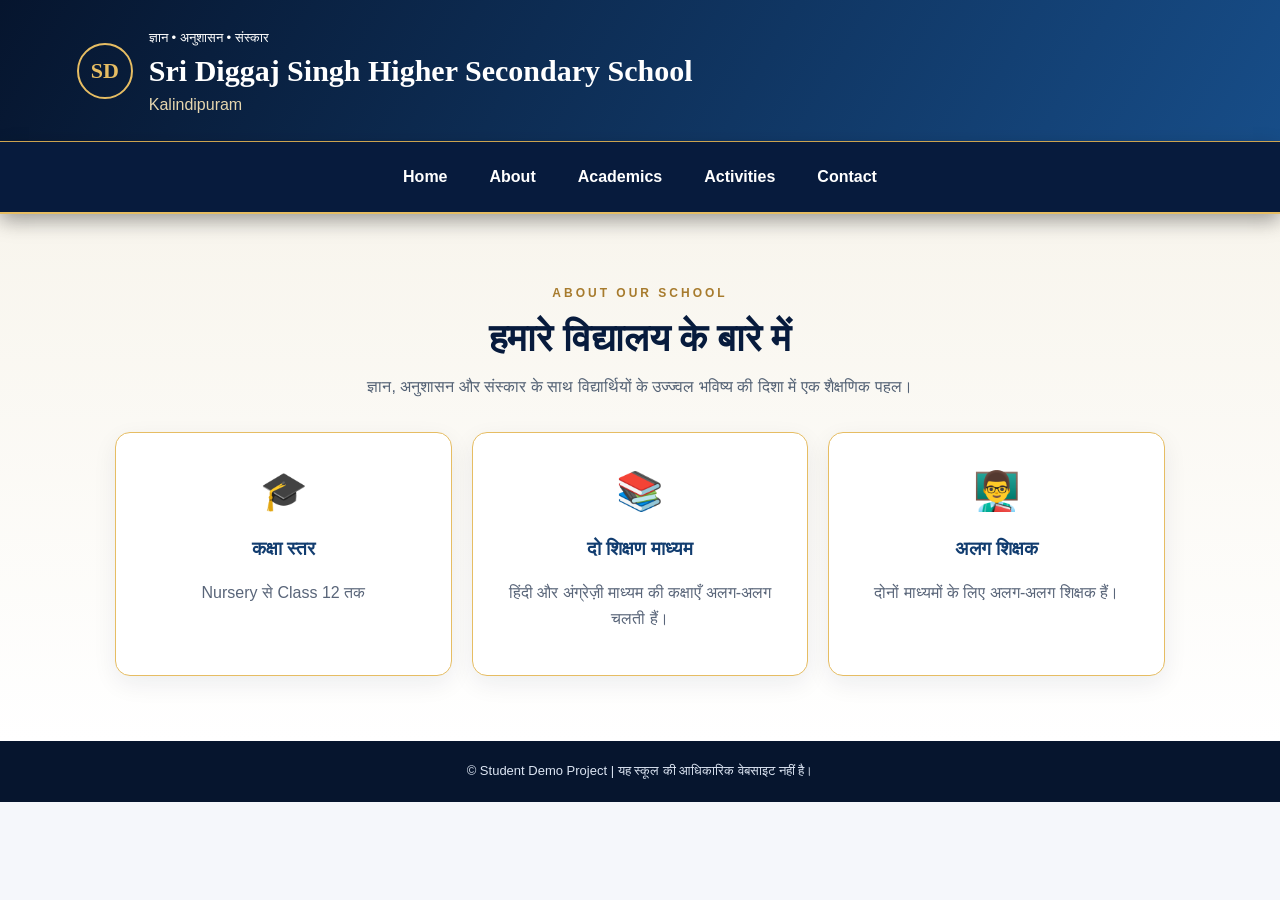
<file: about.html>
<!DOCTYPE html>
<html lang="hi">
<head>
  <meta charset="UTF-8">
  <meta name="viewport" content="width=device-width, initial-scale=1.0">
  <title>About Us | Sri Diggaj Singh Higher Secondary School</title>
  <link rel="stylesheet" href="styles.css">
</head>
<body>

  <div class="site-header">
    <header>
      <div class="logo">SD</div>
      <div class="school-brand">
        <small>ज्ञान • अनुशासन • संस्कार</small>
        <h1>Sri Diggaj Singh Higher Secondary School</h1>
        <p>Kalindipuram</p>
      </div>
    </header>
    <nav>
      <a href="index.html">Home</a>
      <a href="about.html">About</a>
      <a href="index.html#academics">Academics</a>
      <a href="index.html#activities">Activities</a>
      <a href="index.html#contact">Contact</a>
    </nav>
  </div>

  <main>
    <section class="about-premium">
      <span class="section-tag">ABOUT OUR SCHOOL</span>
      <h2>हमारे विद्यालय के बारे में</h2>
      <p class="about-intro">
        ज्ञान, अनुशासन और संस्कार के साथ विद्यार्थियों के उज्ज्वल भविष्य की दिशा में एक शैक्षणिक पहल।
      </p>

      <div class="grid about-grid">
        <article class="about-card">
          <span>🎓</span>
          <h3>कक्षा स्तर</h3>
          <p>Nursery से Class 12 तक</p>
        </article>

        <article class="about-card">
          <span>📚</span>
          <h3>दो शिक्षण माध्यम</h3>
          <p>हिंदी और अंग्रेज़ी माध्यम की कक्षाएँ अलग-अलग चलती हैं।</p>
        </article>

        <article class="about-card">
          <span>👨‍🏫</span>
          <h3>अलग शिक्षक</h3>
          <p>दोनों माध्यमों के लिए अलग-अलग शिक्षक हैं।</p>
        </article>
      </div>
    </section>
  </main>

  <footer>
    © Student Demo Project | यह स्कूल की आधिकारिक वेबसाइट नहीं है।
  </footer>

</body>
</html>
</file>
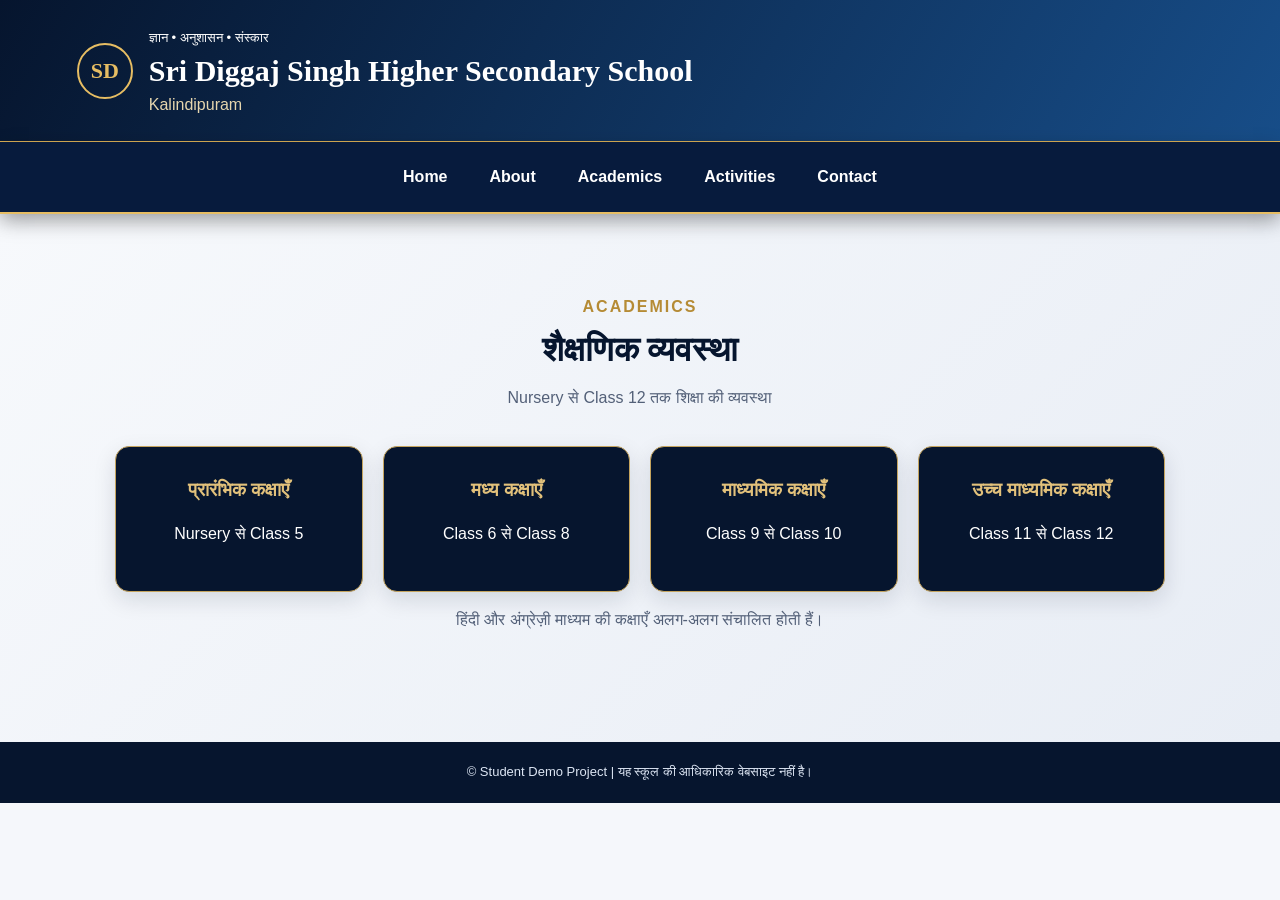
<file: academics.html>
<!DOCTYPE html>
<html lang="hi">
<head>
  <meta charset="UTF-8">
  <meta name="viewport" content="width=device-width, initial-scale=1.0">
  <title>Academics | Sri Diggaj Singh Higher Secondary School</title>
  <link rel="stylesheet" href="styles.css">
</head>
<body>

  <div class="site-header">
    <header>
      <div class="logo">SD</div>
      <div class="school-brand">
        <small>ज्ञान • अनुशासन • संस्कार</small>
        <h1>Sri Diggaj Singh Higher Secondary School</h1>
        <p>Kalindipuram</p>
      </div>
    </header>

    <nav>
      <a href="index.html">Home</a>
      <a href="about.html">About</a>
      <a href="academics.html">Academics</a>
      <a href="index.html#activities">Activities</a>
      <a href="index.html#contact">Contact</a>
    </nav>
  </div>

  <main>
    <section class="academics-section">
      <span class="section-tag">ACADEMICS</span>
      <h2>शैक्षणिक व्यवस्था</h2>
      <p>Nursery से Class 12 तक शिक्षा की व्यवस्था</p>

      <div class="grid">
        <article>
          <h3>प्रारंभिक कक्षाएँ</h3>
          <p>Nursery से Class 5</p>
        </article>

        <article>
          <h3>मध्य कक्षाएँ</h3>
          <p>Class 6 से Class 8</p>
        </article>

        <article>
          <h3>माध्यमिक कक्षाएँ</h3>
          <p>Class 9 से Class 10</p>
        </article>

        <article>
          <h3>उच्च माध्यमिक कक्षाएँ</h3>
          <p>Class 11 से Class 12</p>
        </article>
      </div>

      <p>हिंदी और अंग्रेज़ी माध्यम की कक्षाएँ अलग-अलग संचालित होती हैं।</p>
    </section>
  </main>

  <footer>
    © Student Demo Project | यह स्कूल की आधिकारिक वेबसाइट नहीं है।
  </footer>

</body>
</html>
</file>
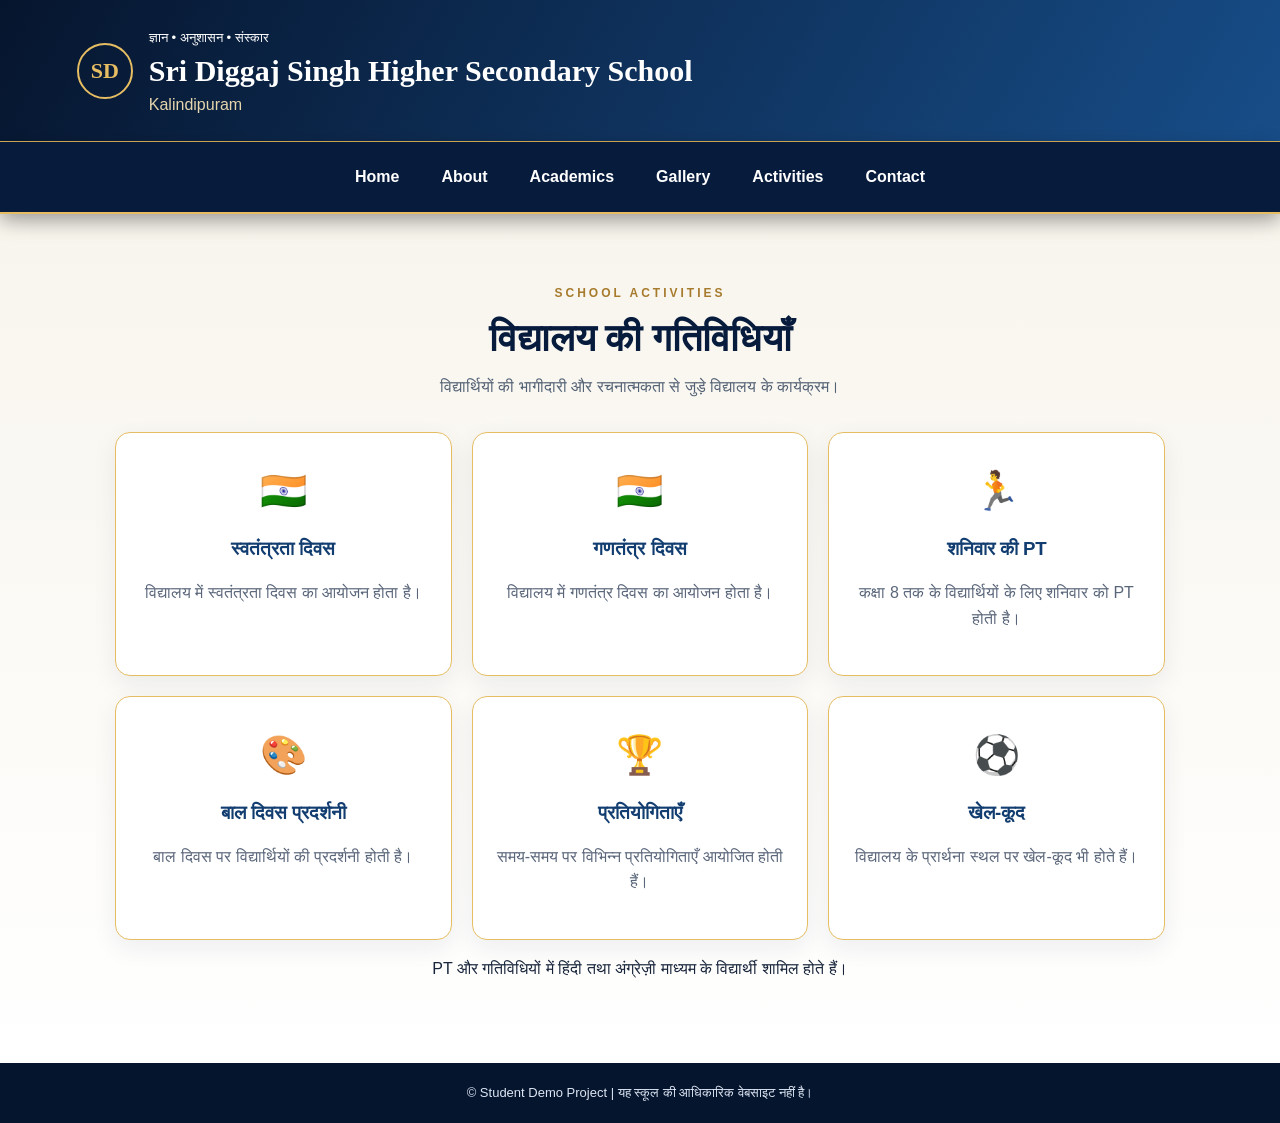
<file: activities.html>
<!DOCTYPE html>
<html lang="hi">
<head>
  <meta charset="UTF-8">
  <meta name="viewport" content="width=device-width, initial-scale=1.0">
  <title>Activities | Sri Diggaj Singh Higher Secondary School</title>
  <link rel="stylesheet" href="styles.css">
</head>
<body>

  <div class="site-header">
    <header>
      <div class="logo">SD</div>
      <div class="school-brand">
        <small>ज्ञान • अनुशासन • संस्कार</small>
        <h1>Sri Diggaj Singh Higher Secondary School</h1>
        <p>Kalindipuram</p>
      </div>
    </header>

    <nav>
      <a href="index.html">Home</a>
      <a href="about.html">About</a>
      <a href="academics.html">Academics</a>
      <a href="gallery.html">Gallery</a>
      <a href="activities.html">Activities</a>
      <a href="index.html#contact">Contact</a>
    </nav>
  </div>

  <main>
    <section class="about-premium">
      <span class="section-tag">SCHOOL ACTIVITIES</span>
      <h2>विद्यालय की गतिविधियाँ</h2>
      <p class="about-intro">
        विद्यार्थियों की भागीदारी और रचनात्मकता से जुड़े विद्यालय के कार्यक्रम।
      </p>

      <div class="grid about-grid">
        <article class="about-card">
          <span>🇮🇳</span>
          <h3>स्वतंत्रता दिवस</h3>
          <p>विद्यालय में स्वतंत्रता दिवस का आयोजन होता है।</p>
        </article>

        <article class="about-card">
          <span>🇮🇳</span>
          <h3>गणतंत्र दिवस</h3>
          <p>विद्यालय में गणतंत्र दिवस का आयोजन होता है।</p>
        </article>

        <article class="about-card">
          <span>🏃</span>
          <h3>शनिवार की PT</h3>
          <p>कक्षा 8 तक के विद्यार्थियों के लिए शनिवार को PT होती है।</p>
        </article>

        <article class="about-card">
          <span>🎨</span>
          <h3>बाल दिवस प्रदर्शनी</h3>
          <p>बाल दिवस पर विद्यार्थियों की प्रदर्शनी होती है।</p>
        </article>

        <article class="about-card">
          <span>🏆</span>
          <h3>प्रतियोगिताएँ</h3>
          <p>समय-समय पर विभिन्न प्रतियोगिताएँ आयोजित होती हैं।</p>
        </article>

        <article class="about-card">
          <span>⚽</span>
          <h3>खेल-कूद</h3>
          <p>विद्यालय के प्रार्थना स्थल पर खेल-कूद भी होते हैं।</p>
        </article>
      </div>

      <p>PT और गतिविधियों में हिंदी तथा अंग्रेज़ी माध्यम के विद्यार्थी शामिल होते हैं।</p>
    </section>
  </main>

  <footer>
    © Student Demo Project | यह स्कूल की आधिकारिक वेबसाइट नहीं है।
  </footer>

</body>
</html>
</file>
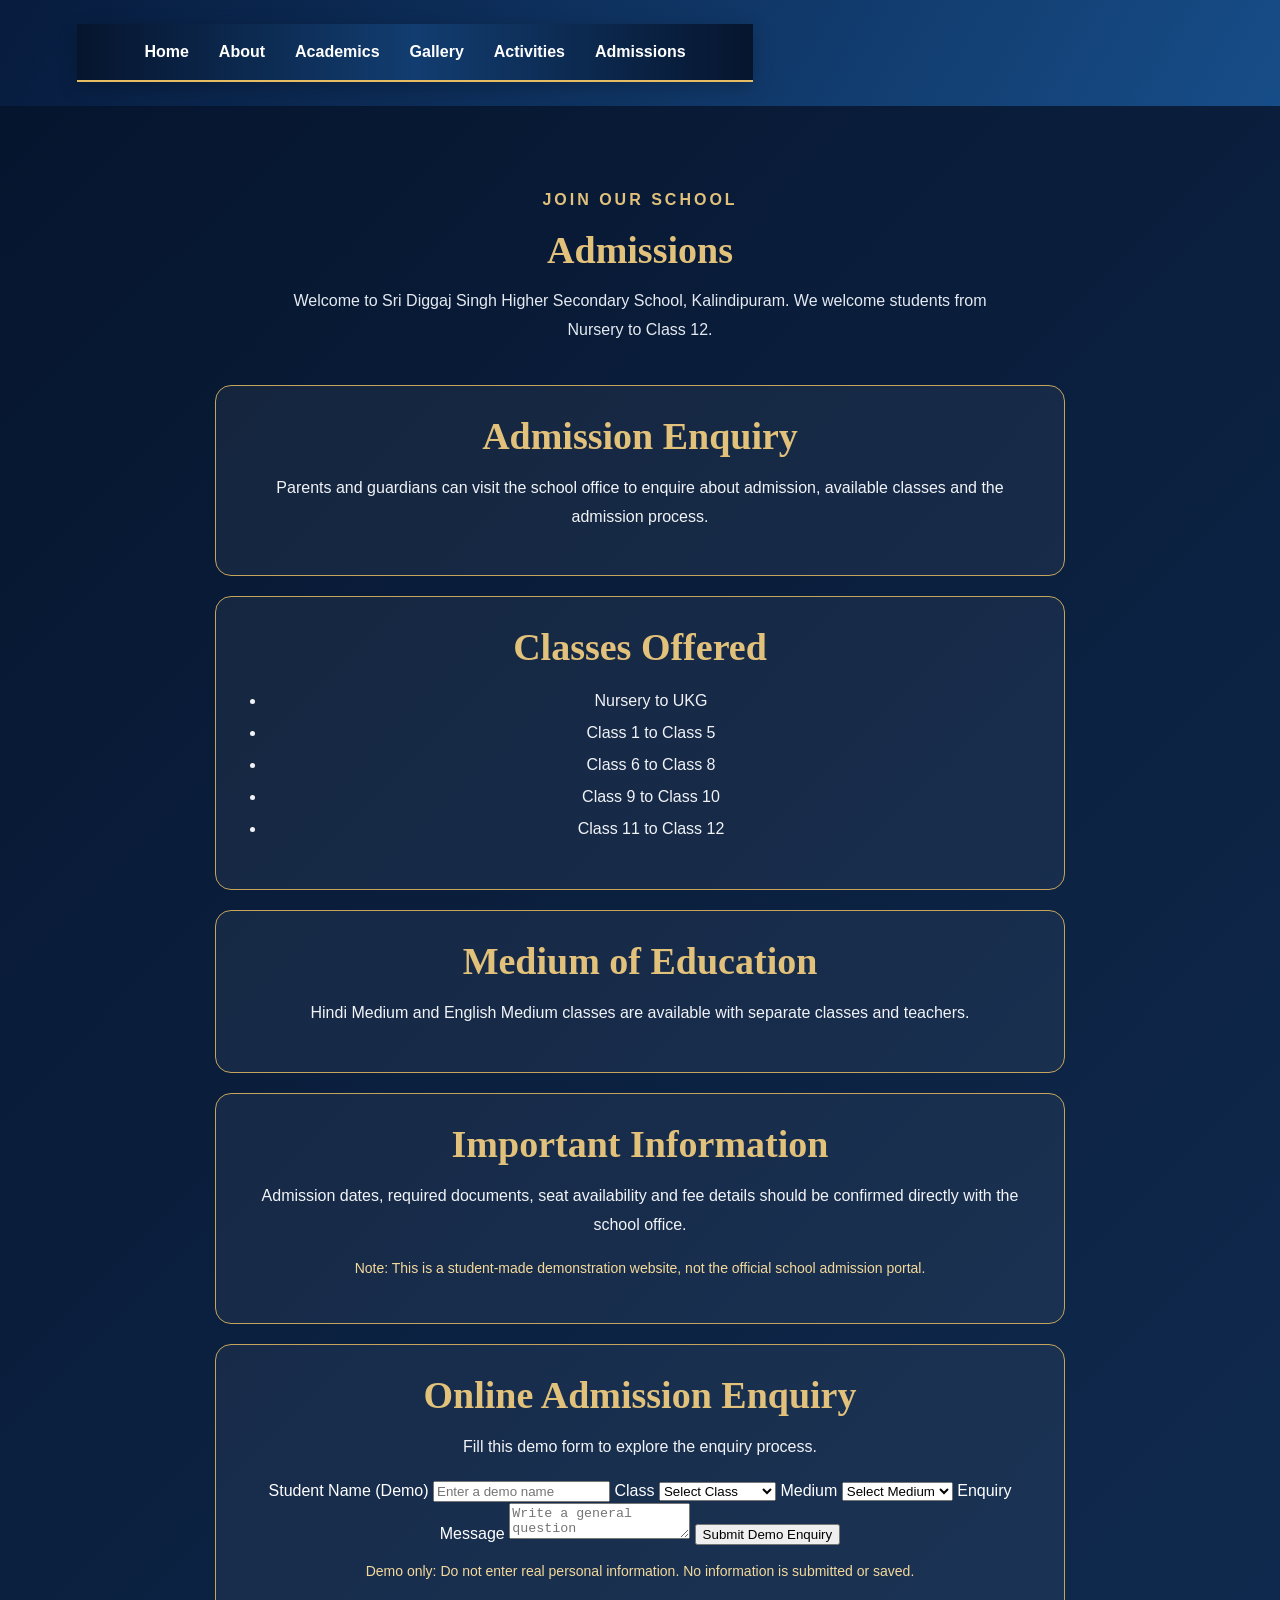
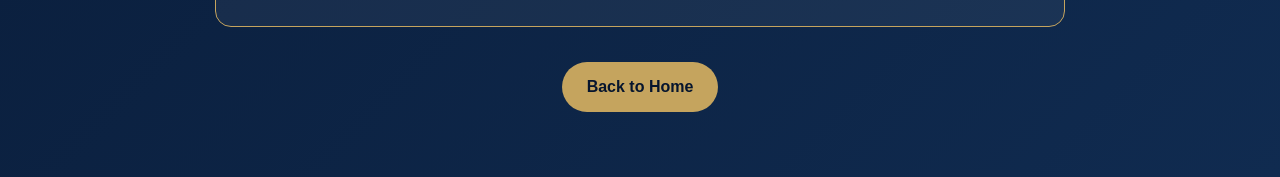
<file: admission.html>
<!DOCTYPE html>
<html lang="en">
<head>
  <meta charset="UTF-8">
  <meta name="viewport" content="width=device-width, initial-scale=1.0">
  <title>Admissions | Sri Diggaj Singh School</title>
  <link rel="stylesheet" href="styles.css">
  <style>
    .admission-page {
      min-height: 100vh;
      padding: 65px 7%;
      background: linear-gradient(135deg, #06152e, #102b50);
      color: white;
    }
    .admission-page .tag {
      color: #e2c17b;
      letter-spacing: 3px;
      font-weight: bold;
      text-align: center;
    }
    .admission-page h1 {
      text-align: center;
      color: #e2c17b;
      font-size: 38px;
      margin: 15px 0;
    }
    .admission-page .intro {
      text-align: center;
      max-width: 700px;
      margin: 0 auto 40px;
      line-height: 1.8;
      color: #e5eaf2;
    }
    .admission-card {
      max-width: 850px;
      margin: 20px auto;
      padding: 28px;
      border: 1px solid #c5a45e;
      border-radius: 16px;
      background: #ffffff0d;
    }
    .admission-card h2 {
      color: #e2c17b;
      margin-bottom: 12px;
    }
    .admission-card p {
      line-height: 1.8;
      color: #f1f3f7;
    }
    .admission-card ul {
      padding-left: 22px;
      line-height: 2;
      color: #f1f3f7;
    }
    .admission-note {
      color: #f4d99b !important;
      font-size: 14px;
      margin-top: 12px;
    }
    .admission-back {
      display: block;
      width: fit-content;
      margin: 35px auto 0;
      padding: 12px 25px;
      border-radius: 30px;
      background: #c5a45e;
      color: #06152e;
      text-decoration: none;
      font-weight: bold;
    }
    @media(max-width:600px) {
      .admission-page { padding: 45px 5%; }
      .admission-page h1 { font-size: 29px; }
      .admission-card { padding: 22px; }
    }
  </style>
</head>
<body>

  <header>
    <nav>
      <a href="index.html">Home</a>
      <a href="about.html">About</a>
      <a href="academics.html">Academics</a>
      <a href="gallery.html">Gallery</a>
      <a href="activities.html">Activities</a>
      <a href="admission.html">Admissions</a>
    </nav>
  </header>

  <main class="admission-page">
    <p class="tag">JOIN OUR SCHOOL</p>
    <h1>Admissions</h1>
    <p class="intro">
      Welcome to Sri Diggaj Singh Higher Secondary School,
      Kalindipuram. We welcome students from Nursery to Class 12.
    </p>

    <section class="admission-card">
      <h2>Admission Enquiry</h2>
      <p>
        Parents and guardians can visit the school office
        to enquire about admission, available classes and
        the admission process.
      </p>
    </section>

    <section class="admission-card">
      <h2>Classes Offered</h2>
      <ul>
        <li>Nursery to UKG</li>
        <li>Class 1 to Class 5</li>
        <li>Class 6 to Class 8</li>
        <li>Class 9 to Class 10</li>
        <li>Class 11 to Class 12</li>
      </ul>
    </section>

    <section class="admission-card">
      <h2>Medium of Education</h2>
      <p>
        Hindi Medium and English Medium classes are available
        with separate classes and teachers.
      </p>
    </section>

    <section class="admission-card">
      <h2>Important Information</h2>
      <p>
        Admission dates, required documents, seat availability
        and fee details should be confirmed directly with
        the school office.
      </p>
      <p class="admission-note">
        Note: This is a student-made demonstration website,
        not the official school admission portal.
      </p>
    </section>

    <section class="admission-card">
  <h2>Online Admission Enquiry</h2>
  <p>Fill this demo form to explore the enquiry process.</p>

  <form onsubmit="event.preventDefault(); alert('This is only a demo. No information has been submitted or saved.');">
    <label>Student Name (Demo)</label>
    <input type="text" placeholder="Enter a demo name">

    <label>Class</label>
    <select>
      <option>Select Class</option>
      <option>Nursery to UKG</option>
      <option>Class 1 to 5</option>
      <option>Class 6 to 8</option>
      <option>Class 9 to 10</option>
      <option>Class 11 to 12</option>
    </select>

    <label>Medium</label>
    <select>
      <option>Select Medium</option>
      <option>Hindi</option>
      <option>English</option>
    </select>

    <label>Enquiry Message</label>
    <textarea placeholder="Write a general question"></textarea>

    <button type="submit">Submit Demo Enquiry</button>
  </form>

  <p class="admission-note">
    Demo only: Do not enter real personal information.
    No information is submitted or saved.
  </p>
</section>
    
    <a href="index.html" class="admission-back">Back to Home</a>
  </main>

</body>
</html>
</file>
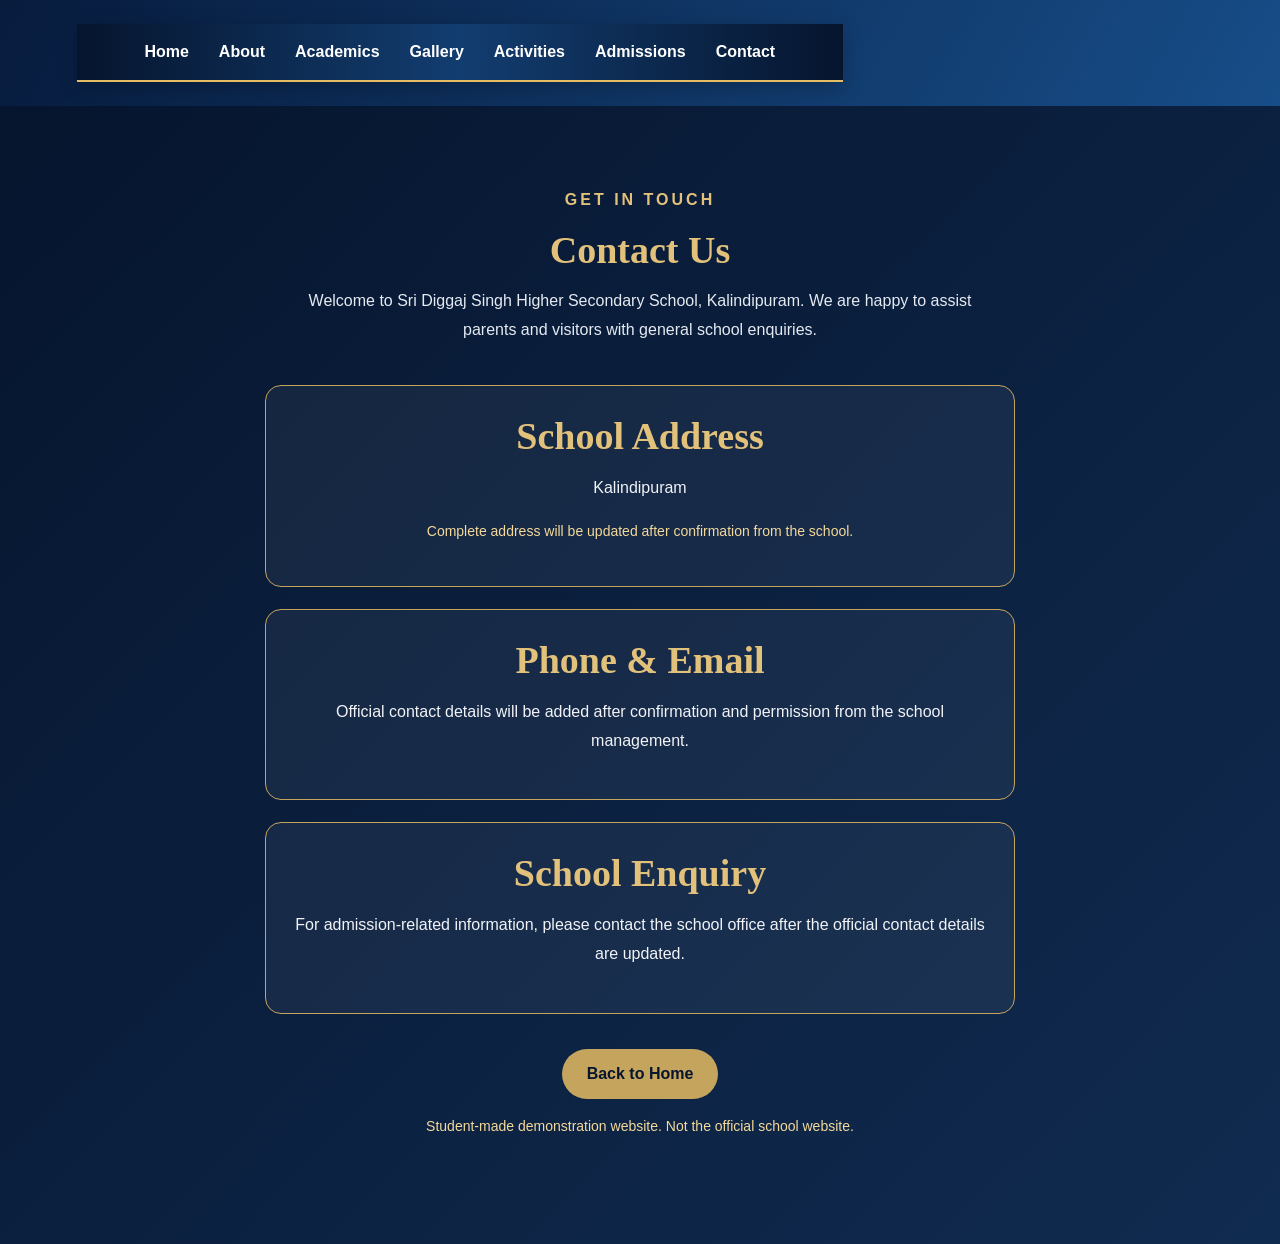
<file: contact.html>
<!DOCTYPE html>
<html lang="en">
<head>
  <meta charset="UTF-8">
  <meta name="viewport" content="width=device-width, initial-scale=1.0">
  <title>Contact Us | Sri Diggaj Singh School</title>
  <link rel="stylesheet" href="styles.css">

  <style>
    .contact-page {
      min-height: 100vh;
      padding: 65px 7%;
      background: linear-gradient(135deg, #06152e, #102b50);
      color: white;
    }
    .contact-tag {
      text-align: center;
      color: #e2c17b;
      letter-spacing: 3px;
      font-weight: bold;
    }
    .contact-page h1 {
      text-align: center;
      color: #e2c17b;
      font-size: 38px;
      margin: 15px 0;
    }
    .contact-intro {
      max-width: 700px;
      margin: 0 auto 40px;
      text-align: center;
      line-height: 1.8;
      color: #e5eaf2;
    }
    .contact-card {
      max-width: 750px;
      margin: 22px auto;
      padding: 28px;
      border: 1px solid #c5a45e;
      border-radius: 16px;
      background: #ffffff0d;
      text-align: center;
    }
    .contact-card h2 {
      color: #e2c17b;
      margin-bottom: 12px;
    }
    .contact-card p {
      color: #f1f3f7;
      line-height: 1.8;
    }
    .contact-note {
      color: #f4d99b !important;
      font-size: 14px;
      margin-top: 15px;
    }
    .contact-back {
      display: block;
      width: fit-content;
      margin: 35px auto 0;
      padding: 12px 25px;
      border-radius: 30px;
      background: #c5a45e;
      color: #06152e;
      text-decoration: none;
      font-weight: bold;
    }
    @media(max-width:600px) {
      .contact-page { padding: 45px 5%; }
      .contact-page h1 { font-size: 30px; }
      .contact-card { padding: 22px; }
    }
  </style>
</head>

<body>

  <header>
    <nav>
      <a href="index.html">Home</a>
      <a href="about.html">About</a>
      <a href="academics.html">Academics</a>
      <a href="gallery.html">Gallery</a>
      <a href="activities.html">Activities</a>
      <a href="admission.html">Admissions</a>
      <a href="contact.html">Contact</a>
    </nav>
  </header>

  <main class="contact-page">
    <p class="contact-tag">GET IN TOUCH</p>
    <h1>Contact Us</h1>

    <p class="contact-intro">
      Welcome to Sri Diggaj Singh Higher Secondary School,
      Kalindipuram. We are happy to assist parents and visitors
      with general school enquiries.
    </p>

    <section class="contact-card">
      <h2>School Address</h2>
      <p>
        Kalindipuram
      </p>
      <p class="contact-note">
        Complete address will be updated after confirmation from the school.
      </p>
    </section>

    <section class="contact-card">
      <h2>Phone & Email</h2>
      <p>
        Official contact details will be added after confirmation
        and permission from the school management.
      </p>
    </section>

    <section class="contact-card">
      <h2>School Enquiry</h2>
      <p>
        For admission-related information, please contact the
        school office after the official contact details are updated.
      </p>
    </section>

    <a href="index.html" class="contact-back">Back to Home</a>

    <p class="contact-intro contact-note">
      Student-made demonstration website. Not the official school website.
    </p>
  </main>

</body>
</html>
</file>
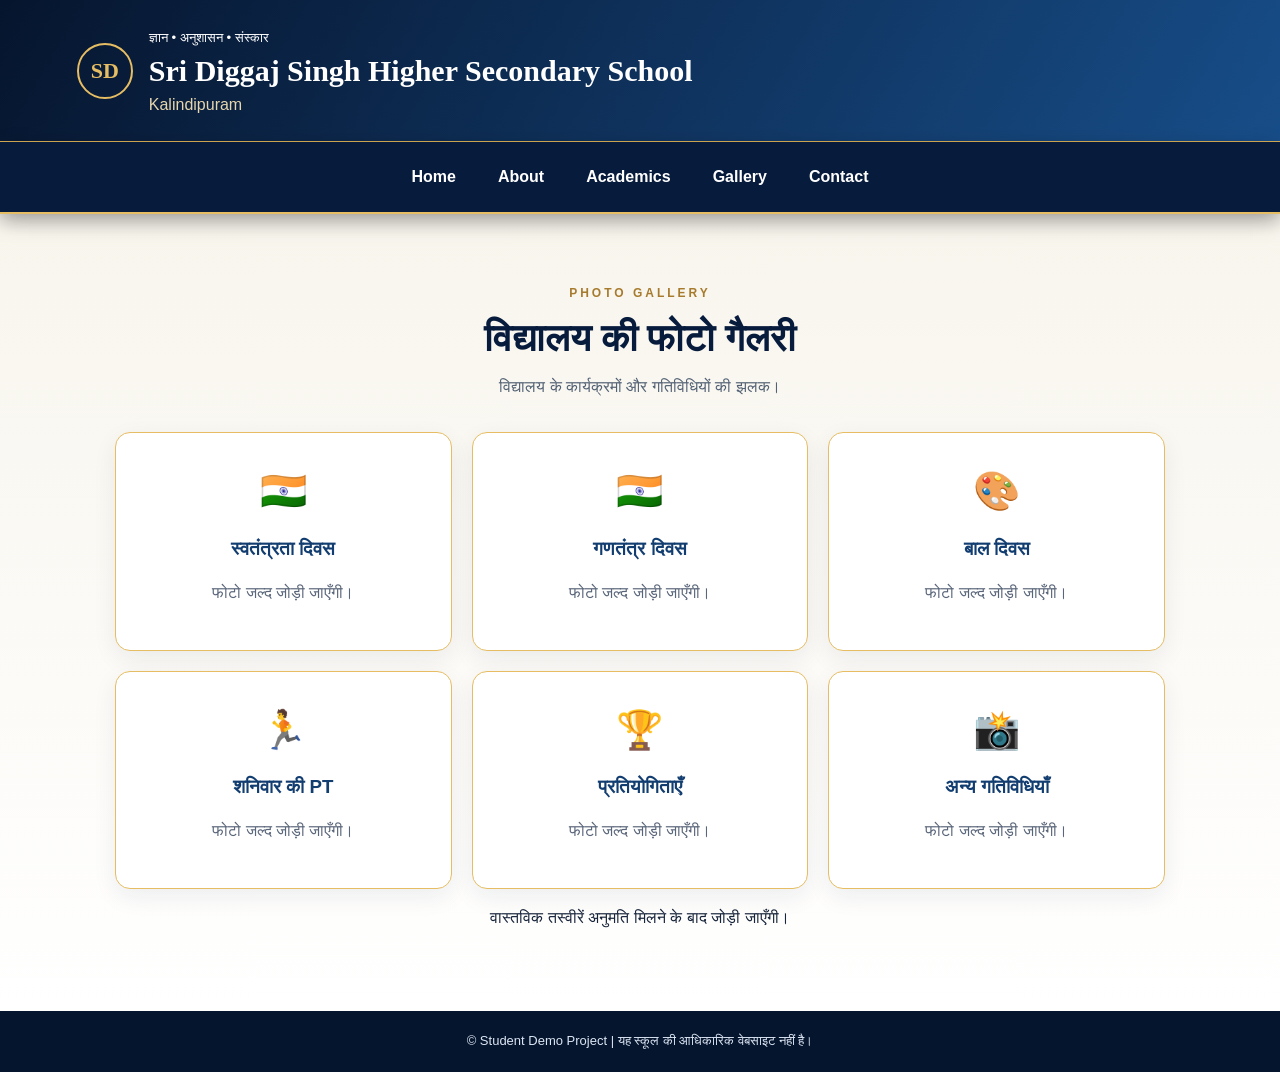
<file: gallery.html>
<!DOCTYPE html>
<html lang="hi">
<head>
  <meta charset="UTF-8">
  <meta name="viewport" content="width=device-width, initial-scale=1.0">
  <title>Gallery | Sri Diggaj Singh Higher Secondary School</title>
  <link rel="stylesheet" href="styles.css">
</head>
<body>

  <div class="site-header">
    <header>
      <div class="logo">SD</div>
      <div class="school-brand">
        <small>ज्ञान • अनुशासन • संस्कार</small>
        <h1>Sri Diggaj Singh Higher Secondary School</h1>
        <p>Kalindipuram</p>
      </div>
    </header>

    <nav>
      <a href="index.html">Home</a>
      <a href="about.html">About</a>
      <a href="academics.html">Academics</a>
      <a href="gallery.html">Gallery</a>
      <a href="index.html#contact">Contact</a>
    </nav>
  </div>

  <main>
    <section class="about-premium">
      <span class="section-tag">PHOTO GALLERY</span>
      <h2>विद्यालय की फोटो गैलरी</h2>
      <p class="about-intro">
        विद्यालय के कार्यक्रमों और गतिविधियों की झलक।
      </p>

      <div class="grid about-grid">
        <article class="about-card">
          <span>🇮🇳</span>
          <h3>स्वतंत्रता दिवस</h3>
          <p>फोटो जल्द जोड़ी जाएँगी।</p>
        </article>

        <article class="about-card">
          <span>🇮🇳</span>
          <h3>गणतंत्र दिवस</h3>
          <p>फोटो जल्द जोड़ी जाएँगी।</p>
        </article>

        <article class="about-card">
          <span>🎨</span>
          <h3>बाल दिवस</h3>
          <p>फोटो जल्द जोड़ी जाएँगी।</p>
        </article>

        <article class="about-card">
          <span>🏃</span>
          <h3>शनिवार की PT</h3>
          <p>फोटो जल्द जोड़ी जाएँगी।</p>
        </article>

        <article class="about-card">
          <span>🏆</span>
          <h3>प्रतियोगिताएँ</h3>
          <p>फोटो जल्द जोड़ी जाएँगी।</p>
        </article>

        <article class="about-card">
          <span>📸</span>
          <h3>अन्य गतिविधियाँ</h3>
          <p>फोटो जल्द जोड़ी जाएँगी।</p>
        </article>
      </div>

      <p>वास्तविक तस्वीरें अनुमति मिलने के बाद जोड़ी जाएँगी।</p>
    </section>
  </main>

  <footer>
    © Student Demo Project | यह स्कूल की आधिकारिक वेबसाइट नहीं है।
  </footer>

</body>
</html>
</file>
<file: styles.css>
*{box-sizing:border-box}
body{margin:0;font-family:Arial,'Noto Sans Devanagari',sans-serif;background:#f5f7fb;color:#17243a;line-height:1.6}
.notice{text-align:center;background:#fff0c9;color:#62430b;padding:8px;font-size:13px;font-weight:bold}
header{display:flex;gap:16px;align-items:center;padding:24px 6%;background:linear-gradient(120deg,#071b3d,#174d88);color:white}
.logo{width:56px;height:56px;border:2px solid #e6bd63;border-radius:50%;display:grid;place-items:center;color:#e6bd63;font:bold 22px Georgia}
h1{font:bold clamp(19px,3vw,30px) Georgia;margin:4px 0}
header p{margin:0;color:#e6d6ae}
nav{display:flex;justify-content:center;gap:26px;flex-wrap:wrap;background:#0c2a55;padding:13px}
nav a{color:white;text-decoration:none;font-weight:bold}
section{padding:55px 7%;text-align:center}
h2{font:bold clamp(27px,4vw,38px) Georgia;color:#0b2852;margin:0 0 16px}
.hero{display:grid;grid-template-columns:1.1fr .9fr;gap:25px;align-items:center;text-align:left;background:linear-gradient(120deg,#0b2852,#174d88);color:white;min-height:400px}
.hero h2{color:white;font-size:clamp(30px,4.5vw,48px)}
.hero small{color:#f1d58f;letter-spacing:2px}
.btn{display:inline-block;background:#e6bd63;color:#17243a;text-decoration:none;padding:10px 17px;border-radius:4px;font-weight:bold}
.building{max-width:350px;width:90%;margin:20px auto 0}
.roof{width:0;height:0;border-left:170px solid transparent;border-right:170px solid transparent;border-bottom:60px solid #d8ad54;margin:auto}
.front{height:150px;background:#f5e7c5;border:7px solid #d8ad54;position:relative;padding:12px;color:#12345f}
.front b{background:#12345f;color:#f5d889;padding:4px 12px;font-size:12px}
.windows{display:flex;justify-content:space-around;margin-top:25px}
.windows i{width:34px;height:38px;background:#83b4d1;border:4px solid #12345f}
.door{position:absolute;bottom:0;left:calc(50% - 22px);width:44px;height:62px;background:#12345f}
.grid{display:grid;grid-template-columns:repeat(3,1fr);gap:17px;max-width:1050px;margin:25px auto 0}
article,.feature{background:white;border:1px solid #e8dfcc;border-radius:9px;padding:22px;box-shadow:0 7px 20px #102a4b10}
article h3{color:#174d88;margin:0 0 8px}
.dark{background:linear-gradient(130deg,#081d40,#123d70);color:white}
.dark h2{color:white}
.dark article{background:#ffffff0d;border-color:#d8b65d66;color:white}
.dark article h3{color:#f2d58f}
.dark article p{color:#e1e8f2}
.dark>p{color:#e1e8f2}
.feature{max-width:850px;margin:auto;text-align:left;border-left:5px solid #e6bd63}
.two{grid-template-columns:repeat(2,minmax(0,1fr));max-width:760px}
.person b{color:#e6bd63}
.photo{width:125px;height:140px;margin:0 auto 12px;display:grid;place-items:center;border:2px dashed #c8a24d;background:#f8f2e4;color:#765b26;font-weight:bold;font-size:13px}
footer{text-align:center;background:#06152e;color:#dce5f3;padding:20px;font-size:13px}
@media(max-width:720px){.hero{grid-template-columns:1fr}.grid,.two{grid-template-columns:1fr}section{padding:42px 6%}header{align-items:flex-start}}
/* ROYAL GALLERY HOVER EFFECT */
#gallery{
  background:linear-gradient(180deg,#f5f7fb,#fff8e8);
}

#gallery article{
  border:2px solid #dfbd70;
  border-radius:14px;
  overflow:hidden;
  transition:transform .35s ease,box-shadow .35s ease,border-color .35s ease;
}

#gallery article:hover{
  transform:translateY(-9px);
  border-color:#b88625;
  box-shadow:0 14px 30px #0b285233;
}

#gallery .photo{
  border-radius:9px;
  transition:transform .4s ease,background .4s ease;
}

#gallery article:hover .photo{
  transform:scale(1.04);
  background:#f1dfb5;
}

#gallery article h3{
  transition:color .3s ease;
}

#gallery article:hover h3{
  color:#b88625;
}

@media(hover:none){
  #gallery article:hover{
    transform:none;
  }
}

/* Admission Section - Royal Blue & Gold */
.admission {
  padding: 60px 20px;
  background: #f4f6fc;
  color: #102653;
  text-align: center;
}

.admission .section-heading span {
  color: #b58a2a;
  font-weight: bold;
  letter-spacing: 1px;
}

.admission .section-heading h2 {
  color: #102653;
  margin: 12px 0;
}

.admission-box,
.fee-box {
  max-width: 850px;
  margin: 25px auto;
  padding: 25px;
  background: white;
  border: 1px solid #d6b45b;
  border-radius: 14px;
  box-shadow: 0 6px 20px rgba(16, 38, 83, 0.08);
}

.admission-box h3,
.fee-box h3 {
  color: #102653;
  margin-bottom: 15px;
}

.demo-label {
  color: #9b6d12;
  font-weight: bold;
  margin: 12px 0 20px;
}

.fee-box table {
  width: 100%;
  border-collapse: collapse;
  margin-top: 15px;
}

.fee-box th {
  background: #102653;
  color: #fff;
  padding: 13px 8px;
}

.fee-box td {
  padding: 12px 8px;
  border: 1px solid #e0d5b5;
  color: #263957;
}

.fee-box tr:nth-child(even) {
  background: #f8f5ec;
}

.admission-box,
.fee-box {
  transition: transform 0.3s ease, box-shadow 0.3s ease;
}

.admission-box:hover,
.fee-box:hover {
  transform: translateY(-5px);
  box-shadow: 0 12px 25px rgba(16, 38, 83, 0.15);
}

@media (max-width: 600px) {
  .admission {
    padding: 40px 10px;
  }

  .admission-box,
  .fee-box {
    padding: 15px 10px;
  }

  .fee-box th,
  .fee-box td {
    padding: 9px 4px;
    font-size: 12px;
  }
}
/* SDS Welcome Animation */
.welcome-scene {
  position: relative;
  overflow: hidden;
  text-align: center;
  padding: 55px 18px;
  color: #fff;
  background: linear-gradient(135deg, #071b49, #123d82, #071b49);
  border-bottom: 4px solid #d9ad45;
}

.welcome-heading span {
  color: #f5cf69;
  letter-spacing: 4px;
  font-weight: bold;
}

.welcome-heading h1 {
  color: #f5cf69;
  font-size: clamp(25px, 5vw, 42px);
  margin: 12px 0;
}

.welcome-heading h2 {
  font-size: 22px;
}

.welcome-heading p {
  color: #f8dfa0;
}

.students-scene {
  display: flex;
  justify-content: center;
  align-items: center;
  flex-wrap: wrap;
  gap: 35px;
  margin: 35px auto;
}

.student-card {
  width: 220px;
  padding: 20px;
  border: 1px solid #e5bd5b;
  border-radius: 18px;
  background: rgba(255,255,255,0.10);
  box-shadow: 0 8px 25px rgba(0,0,0,0.2);
  animation: student-entry 1s ease both;
}

.student-card h3 {
  color: #ffdc7a;
  margin-bottom: 5px;
}

.student-character {
  position: relative;
  min-height: 150px;
  display: flex;
  flex-direction: column;
  align-items: center;
  justify-content: center;
}

.student-face {
  font-size: 65px;
}

.student-uniform {
  width: 115px;
  min-height: 55px;
  padding: 9px 4px;
  box-sizing: border-box;
  border: 2px solid #e6c15e;
  border-radius: 12px 12px 5px 5px;
  color: #fff;
  background: #173b78;
  display: flex;
  flex-direction: column;
  justify-content: center;
}

.student-uniform strong {
  font-size: 20px;
  color: #ffda70;
}

.student-uniform small {
  font-size: 8px;
}

.student-book,
.student-bag {
  position: absolute;
  font-size: 28px;
}

.student-book {
  left: 12px;
  bottom: 8px;
}

.student-bag {
  right: 12px;
  bottom: 8px;
}

.football-area {
  margin: 25px auto;
}

#sds-football {
  position: absolute;
  opacity: 0;
}

.football-button {
  display: inline-block;
  cursor: pointer;
  font-size: 55px;
  padding: 8px;
  border-radius: 50%;
  transition: transform 0.3s;
}

#sds-football:checked + .football-button {
  transform: rotate(720deg) scale(1.25);
}

.welcome-fireworks {
  font-size: 25px;
  animation: fireworks 1.5s ease-in-out infinite alternate;
}

.welcome-note {
  color: #ffdc7a;
  font-size: 20px;
  font-weight: bold;
}

.uniform-note {
  color: #d9d9d9;
}

.welcome-scene:has(#sds-football:checked) .student-character {
  animation: student-play 0.6s ease-in-out infinite alternate;
}

@keyframes student-entry {
  from { opacity: 0; transform: translateY(25px); }
  to { opacity: 1; transform: translateY(0); }
}

@keyframes fireworks {
  from { opacity: 0.45; transform: scale(0.9); }
  to { opacity: 1; transform: scale(1.15); }
}

@keyframes student-play {
  from { transform: translateY(0) rotate(-3deg); }
  to { transform: translateY(-12px) rotate(3deg); }
}

@media (max-width: 500px) {
  .students-scene {
    gap: 18px;
  }

  .student-card {
    width: min(220px, 85%);
  }
}
/* SDS Full School Uniform Design */

.student-character {
  min-height: 270px;
  position: relative;
  justify-content: flex-start;
  padding-top: 12px;
}

.student-face {
  font-size: 75px;
  z-index: 2;
}

.student-uniform {
  position: relative;
  width: 145px;
  height: 105px;
  margin-top: 5px;
  background: linear-gradient(#fff, #e8eefa);
  color: #102e63;
  border: 3px solid #d9ad45;
  border-radius: 12px 12px 5px 5px;
  z-index: 2;
}

.student-uniform strong {
  color: #102e63;
  font-size: 19px;
}

.student-uniform small {
  color: #102e63;
  font-weight: bold;
  font-size: 8px;
}

.student-uniform::before {
  content: "";
  position: absolute;
  width: 25px;
  height: 65px;
  left: -29px;
  top: 12px;
  background: #fff;
  border: 2px solid #d9ad45;
  border-radius: 12px;
  box-shadow: 174px 0 0 -2px #fff;
}

.student-uniform::after {
  content: "";
  position: absolute;
  width: 29px;
  height: 52px;
  left: 32px;
  bottom: -55px;
  background: #102e63;
  border-radius: 4px 4px 10px 10px;
  box-shadow: 48px 0 0 #102e63;
}

.student-book {
  left: -12px;
  bottom: 8px;
  z-index: 4;
  font-size: 32px;
}

.student-bag {
  right: -12px;
  bottom: 8px;
  z-index: 4;
  font-size: 32px;
}

.student-card {
  overflow: visible;
  margin-bottom: 15px;
}

.student-card h3 {
  margin-top: 65px;
}

.girl .student-uniform {
  border-radius: 12px 12px 5px 5px;
}

.football-button {
  font-size: 85px;
  display: inline-block;
}
/* Football Kick Animation */
.play-message {
  display: none;
  color: #ffdf80;
  font-weight: bold;
}

#sds-football:checked ~ .play-message {
  display: block;
  animation: message-pop 0.5s ease;
}

#sds-football:checked + .football-button {
  animation: kick-ball 1.2s ease-in-out infinite;
}

@keyframes kick-ball {
  0% { transform: translateX(0) rotate(0); }
  40% { transform: translateX(90px) rotate(360deg); }
  70% { transform: translateX(0) rotate(720deg); }
  100% { transform: translateX(0) rotate(720deg); }
}

@keyframes message-pop {
  from { opacity: 0; transform: scale(0.5); }
  to { opacity: 1; transform: scale(1); }
}
/* SDS Uniform Fix */
.student-uniform {
  width: 145px !important;
  height: 110px !important;
  min-height: 110px !important;
  position: relative;
  box-sizing: border-box;
  border: 3px solid #d9ad45;
  border-radius: 12px 12px 5px 5px;
  background:
    linear-gradient(110deg, transparent 47%, #173b78 48%, #173b78 52%, transparent 53%),
    linear-gradient(to bottom, #ffffff, #e8eef8) !important;
  color: #102e63 !important;
}

.student-uniform strong,
.student-uniform small {
  color: #102e63 !important;
  position: relative;
  z-index: 2;
}

.student-uniform::before {
  width: 25px;
  height: 65px;
  left: -29px;
  top: 12px;
  background: #ffffff;
  border: 2px solid #d9ad45;
  border-radius: 12px;
  box-shadow: 174px 0 0 -2px #ffffff;
}

.student-uniform::after {
  width: 29px;
  height: 65px;
  left: 32px;
  bottom: -68px;
  background: #173b78;
  border-radius: 4px 4px 8px 8px;
  box-shadow: 48px 0 0 #173b78;
}

.student-character {
  min-height: 285px !important;
}
/* SDS Realistic Fireworks Effect */
.welcome-fireworks {
  position: relative;
  display: block;
  min-height: 130px;
  font-size: 0;
  overflow: visible;
  background:
    radial-gradient(circle, #fff 0 2px, #ffdf45 3px 5px, transparent 7px),
    radial-gradient(circle, #fff 0 2px, #ff5c8a 3px 5px, transparent 7px),
    radial-gradient(circle, #fff 0 2px, #55eaff 3px 5px, transparent 7px);
  background-repeat: no-repeat;
  background-position: 20% 45%, 50% 20%, 80% 45%;
  background-size: 0 0;
  animation: fireworks-show 2.5s ease-in-out infinite;
}

.welcome-fireworks::before,
.welcome-fireworks::after {
  content: "✦";
  position: absolute;
  font-size: 65px;
  color: #ffdf45;
  text-shadow:
    0 -35px #ff5c8a,
    0 35px #55eaff,
    35px 0 #fff,
    -35px 0 #ff9b35,
    25px 25px #ff5c8a,
    -25px -25px #55eaff,
    25px -25px #fff,
    -25px 25px #ffdf45;
  animation: firework-explode 1.8s ease-out infinite;
}

.welcome-fireworks::before {
  left: 20%;
  top: 20px;
}

.welcome-fireworks::after {
  right: 20%;
  top: 5px;
  animation-delay: 0.9s;
}

@keyframes firework-explode {
  0% {
    transform: scale(0.1) rotate(0deg);
    opacity: 0;
  }
  35% {
    transform: scale(1) rotate(45deg);
    opacity: 1;
  }
  100% {
    transform: scale(1.5) rotate(90deg);
    opacity: 0;
  }
}

@keyframes fireworks-show {
  0%, 100% { background-size: 0 0; }
  40%, 65% { background-size: 45px 45px; }
}
/* SDS Fireworks Final Upgrade */

.welcome-fireworks {
  min-height: 150px;
  position: relative;
  overflow: visible;
  font-size: 0;
}

.welcome-fireworks::before,
.welcome-fireworks::after {
  content: "";
  position: absolute;
  width: 100px;
  height: 100px;
  border-radius: 50%;
  background:
    radial-gradient(circle at 50% 0%, #fff 2px, transparent 4px),
    radial-gradient(circle at 50% 100%, #ffdf45 2px, transparent 4px),
    radial-gradient(circle at 0% 50%, #ff5c8a 2px, transparent 4px),
    radial-gradient(circle at 100% 50%, #55eaff 2px, transparent 4px),
    radial-gradient(circle at 15% 15%, #fff 2px, transparent 4px),
    radial-gradient(circle at 85% 15%, #ffdf45 2px, transparent 4px),
    radial-gradient(circle at 15% 85%, #55eaff 2px, transparent 4px),
    radial-gradient(circle at 85% 85%, #ff5c8a 2px, transparent 4px);
  animation: sds-burst 1.8s ease-out infinite;
}

.welcome-fireworks::before {
  left: 15%;
  top: 10px;
}

.welcome-fireworks::after {
  right: 15%;
  top: 10px;
  animation-delay: 0.9s;
}

@keyframes sds-burst {
  0% {
    transform: scale(0.1) rotate(0deg);
    opacity: 0;
  }
  40% {
    transform: scale(1) rotate(45deg);
    opacity: 1;
  }
  100% {
    transform: scale(1.7) rotate(90deg);
    opacity: 0;
  }
}

/* Welcome text visibility */
.welcome-heading h2 {
  color: #ffffff !important;
}
/* SDS Fireworks Clean Override */
.welcome-fireworks {
  min-height: 150px !important;
  position: relative !important;
  font-size: 0 !important;
  overflow: visible !important;
}

.welcome-fireworks::before,
.welcome-fireworks::after {
  content: "" !important;
  position: absolute !important;
  width: 8px !important;
  height: 8px !important;
  border-radius: 50% !important;
  background: #fff !important;
  box-shadow:
    0 -45px #ffdf45,
    0 45px #ff5c8a,
    45px 0 #55eaff,
    -45px 0 #ff9b35,
    32px 32px #fff,
    -32px -32px #ffdf45,
    32px -32px #55eaff,
    -32px 32px #ff5c8a,
    0 -65px #fff,
    65px 0 #ffdf45,
    0 65px #55eaff,
    -65px 0 #ff5c8a !important;
  animation: sds-real-burst 1.8s ease-out infinite !important;
}

.welcome-fireworks::before {
  left: 25% !important;
  top: 65px !important;
}

.welcome-fireworks::after {
  right: 25% !important;
  top: 65px !important;
  animation-delay: 0.9s !important;
}

@keyframes sds-real-burst {
  0% {
    transform: scale(0.1);
    opacity: 0;
  }
  35% {
    transform: scale(1);
    opacity: 1;
  }
  100% {
    transform: scale(1.5);
    opacity: 0;
  }
}

/* PREMIUM STICKY NAVIGATION */
nav {
  position: sticky;
  top: 0;
  z-index: 1000;
  background: linear-gradient(90deg, #06152e, #123d70, #06152e);
  border-bottom: 2px solid #e6bd63;
  box-shadow: 0 5px 18px rgba(0, 0, 0, 0.22);
  padding: 15px 6%;
  gap: 30px;
}

nav a {
  color: #ffffff;
  text-decoration: none;
  font-weight: bold;
  transition: color 0.25s ease;
}

nav a:hover {
  color: #f1d58f;
}

/* ROYAL PREMIUM HEADER */
.site-header {
  position: sticky;
  top: 0;
  z-index: 1000;
  background: #071b3d;
  box-shadow: 0 6px 22px #00000035;
}

.site-header header {
  background: linear-gradient(120deg, #06152e, #174d88);
  border-bottom: 1px solid #d8ad54;
}

.site-header nav {
  position: static;
  background: #071b3d;
  border-bottom: 2px solid #e6bd63;
  padding: 14px 10px;
  gap: 12px;
}

.site-header nav a {
  padding: 8px 15px;
  border-radius: 5px;
  transition: all 0.3s ease;
}

.site-header nav a:hover {
  background: #e6bd63;
  color: #071b3d;
}

@media(max-width:600px) {
  .site-header header {
    padding: 15px 4%;
    gap: 10px;
  }

  .site-header nav {
    gap: 5px;
  }

  .site-header nav a {
    padding: 7px 9px;
    font-size: 13px;
  }
}
/* ROYAL PREMIUM HERO SECTION */
.hero-premium {
  background: linear-gradient(120deg, #06152e, #123d70);
  color: white;
  min-height: 460px;
  padding: 65px 7%;
  display: grid;
  grid-template-columns: 1.1fr .9fr;
  align-items: center;
  gap: 35px;
  overflow: hidden;
}

.hero-premium h2 {
  color: #fff;
  font-size: clamp(30px, 4vw, 46px);
  line-height: 1.25;
}

.hero-tag {
  color: #f1d58f;
  letter-spacing: 3px;
  font-weight: bold;
}

.hero-description {
  color: #e2e9f4;
  font-size: 17px;
}

.hero-details {
  display: flex;
  flex-wrap: wrap;
  gap: 10px;
  margin: 22px 0;
}

.hero-details span {
  border: 1px solid #d8ad54;
  padding: 8px 12px;
  border-radius: 20px;
  color: #f7dfaa;
  font-size: 13px;
}

.hero-btn {
  background: #e6bd63;
  color: #071b3d;
  padding: 13px 20px;
}

.hero-note {
  display: block;
  color: #e6bd63;
  margin-top: 22px;
  letter-spacing: 2px;
}

.hero-image-placeholder {
  min-height: 280px;
  border: 2px solid #d8ad54;
  border-radius: 18px;
  background: linear-gradient(145deg, #234d78, #091a35);
  display: flex;
  flex-direction: column;
  justify-content: center;
  align-items: center;
  gap: 12px;
  color: #f6dfa8;
  box-shadow: 0 15px 35px #0005;
}

.hero-image-placeholder span {
  font-size: 75px;
}

.hero-image-placeholder strong {
  letter-spacing: 3px;
}

.hero-image-placeholder small {
  color: #dce5f3;
}

.hero-caption {
  color: #f1d58f;
  margin-top: 14px;
  text-align: center;
}

@media(max-width:720px) {
  .hero-premium {
    grid-template-columns: 1fr;
    padding: 45px 6%;
    text-align: center;
  }

  .hero-details {
    justify-content: center;
  }
}
/* PREMIUM CAMPUS VISUAL */
.hero-visual {
  width: 100%;
  max-width: 520px;
  margin: auto;
}

.hero-image-placeholder {
  min-height: 330px;
  border: 3px solid #d8ad54;
  border-radius: 18px;
  background:
    linear-gradient(145deg, #102f59, #06152e);
  box-shadow: 0 18px 40px #0006;
  overflow: hidden;
}

.hero-image-placeholder span {
  font-size: 95px;
}

.hero-image-placeholder strong {
  font-family: Georgia, serif;
  font-size: 25px;
  letter-spacing: 3px;
}

.hero-caption {
  background: #e6bd63;
  color: #071b3d;
  padding: 12px;
  border-radius: 0 0 12px 12px;
  font-weight: bold;
  margin-top: 12px;
  box-shadow: 0 6px 15px #0002;
}
/* HERO SECTION SPACING FIX */
.hero-premium {
  scroll-margin-top: 190px;
}

.site-header {
  position: sticky;
  top: 0;
  z-index: 1000;
}
/* CAMPUS IMAGE DESIGN */
.hero-image-placeholder {
  position: relative;
  padding: 0;
  min-height: 330px;
  overflow: hidden;
}

.hero-image-placeholder img {
  width: 100%;
  height: 330px;
  object-fit: cover;
  display: block;
}

.campus-label {
  position: absolute;
  bottom: 0;
  left: 0;
  right: 0;
  padding: 18px 10px;
  text-align: center;
  background: linear-gradient(transparent, #06152eee);
  color: white;
}

.campus-label strong {
  display: block;
  color: #f1d58f;
  font-size: 20px;
}

.campus-label small {
  color: white;
}
/* PREMIUM MOBILE HERO LAYOUT */
@media(max-width:720px) {
  .hero-premium {
    grid-template-columns: 1fr;
    text-align: center;
    gap: 25px;
    padding: 38px 6%;
  }

  .hero-content {
    order: 1;
  }

  .hero-visual {
    order: 2;
    width: 100%;
  }

  .hero-premium h2 {
    font-size: 32px;
  }

  .hero-image-placeholder img {
    height: 250px;
  }

  .hero-caption {
    font-size: 14px;
  }
}
/* ROYAL VALUE CARDS */
.hero-values {
  display: grid;
  grid-template-columns: repeat(3, 1fr);
  gap: 12px;
  margin-top: 25px;
}

.value-card {
  background: linear-gradient(145deg, #123d70, #06152e);
  border: 1px solid #e6bd63;
  border-radius: 12px;
  padding: 18px 8px;
  text-align: center;
  color: white;
  box-shadow: 0 8px 20px #0003;
  transition: transform 0.3s ease;
}

.value-card:hover {
  transform: translateY(-5px);
}

.value-card span {
  display: block;
  font-size: 28px;
  margin-bottom: 7px;
}

.value-card strong {
  display: block;
  color: #f1d58f;
  font-size: 16px;
}

.value-card small {
  color: #e2e9f4;
  font-size: 11px;
}

@media(max-width:720px) {
  .hero-values {
    grid-template-columns: repeat(3, 1fr);
    gap: 7px;
  }

  .value-card {
    padding: 14px 4px;
  }

  .value-card strong {
    font-size: 14px;
  }
}
/* ROYAL PREMIUM ABOUT SECTION */
.about-premium {
  background: linear-gradient(180deg, #f8f5ed, #ffffff);
  padding: 65px 7%;
  text-align: center;
}

.about-premium .section-tag {
  color: #a77b2d;
  font-weight: bold;
  letter-spacing: 3px;
  font-size: 12px;
}

.about-premium h2 {
  color: #071b3d;
  font-size: clamp(27px, 4vw, 38px);
  margin: 12px 0;
}

.about-intro {
  max-width: 700px;
  margin: 0 auto 30px;
  color: #536174;
  line-height: 1.8;
}

.about-grid {
  display: grid;
  grid-template-columns: repeat(3, 1fr);
  gap: 20px;
}

.about-card {
  background: white;
  border: 1px solid #e6bd63;
  border-radius: 15px;
  padding: 28px 18px;
  box-shadow: 0 8px 24px #071b3d12;
  transition: transform 0.3s ease;
}

.about-card:hover {
  transform: translateY(-6px);
}

.about-card span {
  font-size: 38px;
}

.about-card h3 {
  color: #123d70;
  margin: 12px 0;
}

.about-card p {
  color: #596579;
  line-height: 1.6;
}

@media(max-width:720px) {
  .about-premium {
    padding: 45px 6%;
  }

  .about-grid {
    grid-template-columns: 1fr;
  }
}
/* FULL WIDTH PREMIUM CAMPUS HERO */
.hero-premium {
  position: relative;
  display: flex;
  align-items: center;
  min-height: 620px;
  padding: 65px 7%;
  overflow: hidden;
  background: #06152e;
  text-align: left;
}

.hero-visual {
  position: absolute;
  inset: 0;
  width: 100%;
  max-width: none;
  margin: 0;
  z-index: 0;
}

.hero-image-placeholder {
  position: absolute;
  inset: 0;
  min-height: 100%;
  border: 0;
  border-radius: 0;
  box-shadow: none;
}

.hero-image-placeholder img {
  width: 100%;
  height: 100%;
  min-height: 620px;
  object-fit: cover;
}

.hero-image-placeholder::after {
  content: "";
  position: absolute;
  inset: 0;
  background: linear-gradient(
    90deg,
    #06152ef2 0%,
    #06152ebd 55%,
    #06152e45 100%
  );
}

.campus-label {
  z-index: 1;
}

.hero-content {
  position: relative;
  z-index: 2;
  width: 100%;
  max-width: 700px;
}

.hero-premium h2 {
  font-size: clamp(32px, 5vw, 54px);
}

.hero-caption {
  display: none;
}

@media(max-width:720px) {
  .hero-premium {
    min-height: 600px;
    padding: 45px 6%;
    text-align: left;
  }

  .hero-image-placeholder img {
    min-height: 600px;
  }

  .hero-content {
    text-align: left;
  }
}
/* FIX CAMPUS LABEL OVERLAP */
.hero-premium .campus-label {
  display: none;
}
/* PREMIUM ACADEMICS SECTION */
.academics-section {
  padding: 80px 7%;
  background: linear-gradient(135deg, #f7f9fc, #e8edf5);
  text-align: center;
}

.academics-section .section-tag {
  color: #b58b35;
  font-weight: 700;
  letter-spacing: 2px;
}

.academics-section h2 {
  color: #06152e;
  font-size: 34px;
  margin: 12px 0;
}

.academics-section > p {
  color: #536078;
  margin: 15px 0 30px;
}

.academics-section .grid {
  display: grid;
  grid-template-columns: repeat(4, 1fr);
  gap: 20px;
  margin-top: 35px;
}

.academics-section article {
  background: #06152e;
  color: white;
  padding: 28px 18px;
  border: 1px solid #c5a45e;
  border-radius: 14px;
  box-shadow: 0 8px 22px #06152e20;
  transition: transform 0.3s ease;
}

.academics-section article:hover {
  transform: translateY(-7px);
}

.academics-section article h3 {
  color: #e2c17b;
  margin-bottom: 12px;
}

.academics-section article p {
  color: #ffffff;
}

@media (max-width: 700px) {
  .academics-section {
    padding: 55px 5%;
  }

  .academics-section .grid {
    grid-template-columns: repeat(2, 1fr);
    gap: 12px;
  }

  .academics-section article {
    padding: 22px 12px;
  }
}
/* MOBILE ACADEMICS FIX */
#academics {
  scroll-margin-top: 125px;
}

@media (max-width: 700px) {
  .academics-section .grid {
    grid-template-columns: repeat(2, minmax(0, 1fr)) !important;
  }
}
</file>
